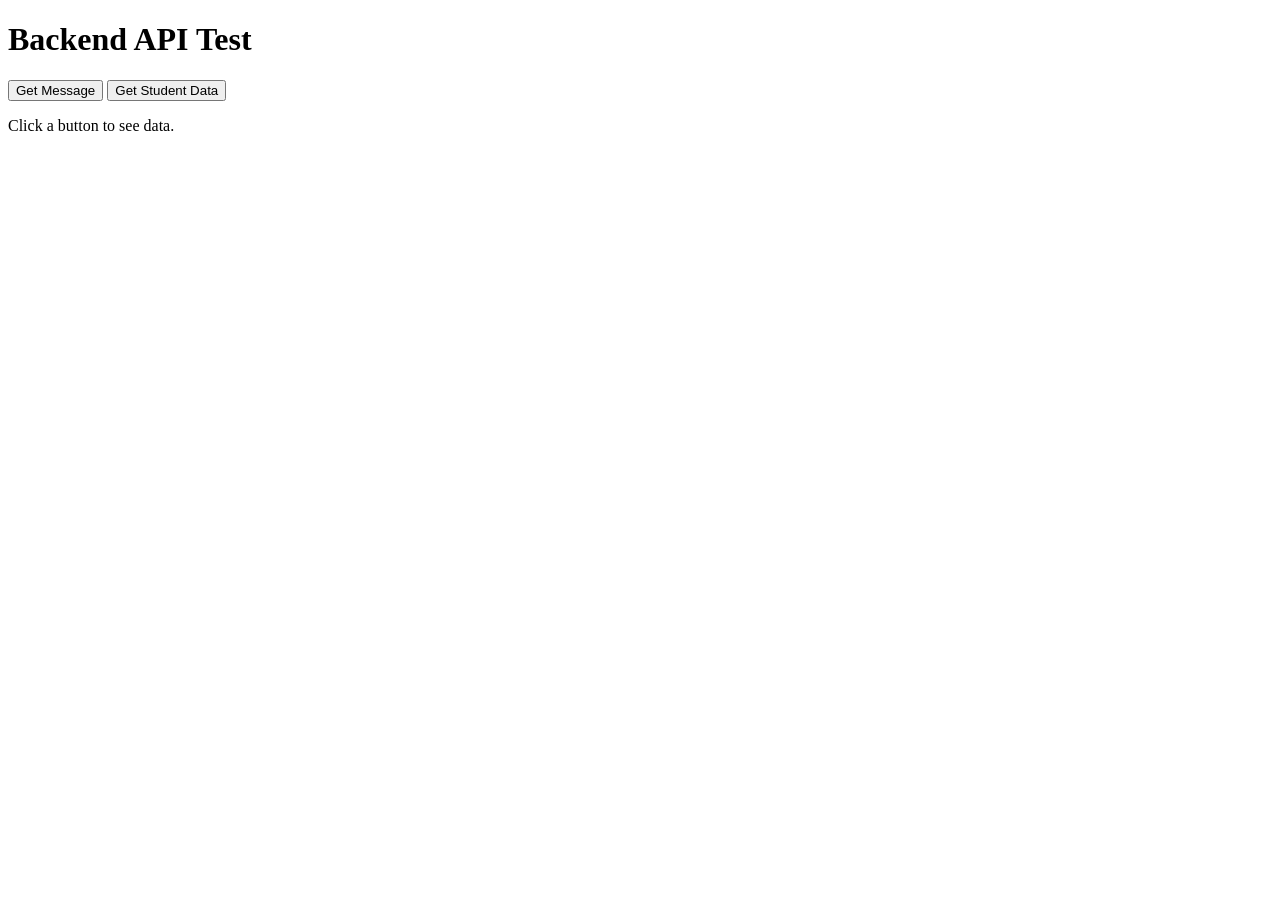
<file: First api/index.html>
<!DOCTYPE html>
<html>
<head>
  <title>Backend Test</title>
</head>
<body>
  <h1>Backend API Test</h1>

  <button onclick="getMessage()">Get Message</button>
  <button onclick="getStudent()">Get Student Data</button>

  <p id="output">Click a button to see data.</p>

  <script src="script.js"></script>
</body>
</html>
</file>
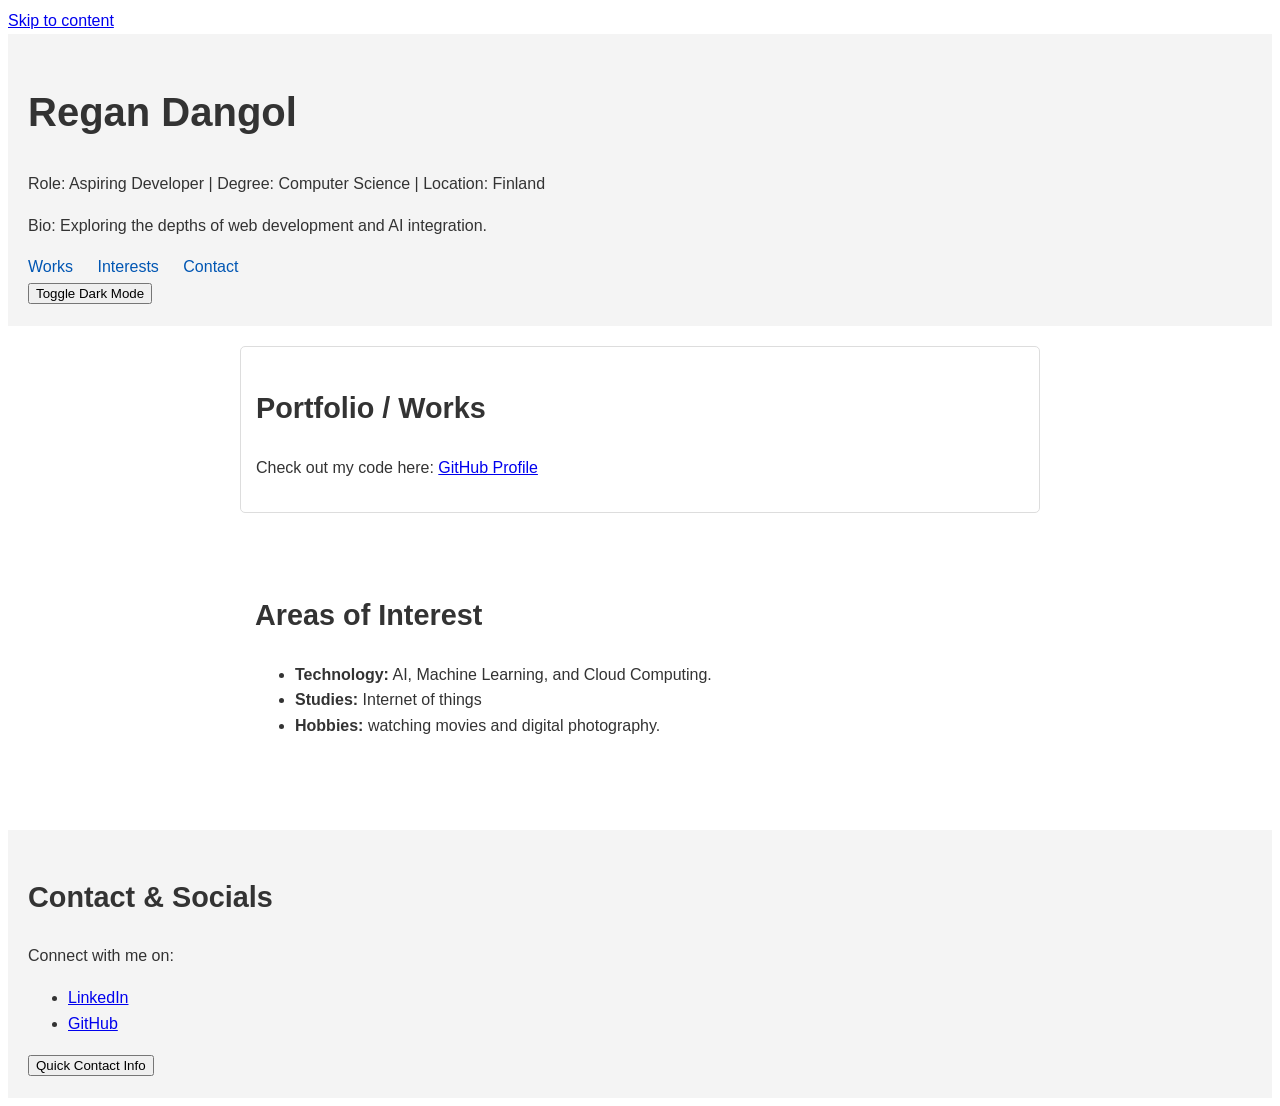
<file: L04-Javascript/index.html>
<!DOCTYPE html>
<html lang="en">
<head>
    <meta charset="UTF-8">
    <meta name="viewport" content="width=device-width, initial-scale=1.0">
    <title>Lecture 04 - JS Basics</title>
    <link rel="stylesheet" href="style.css">
</head>
<body>
    <a href="#main">Skip to content</a>

    <header>
        <h1>Regan Dangol</h1>
        <p>Role: Aspiring Developer | Degree: Computer Science | Location: Finland</p>
        <p>Bio: Exploring the depths of web development and AI integration.</p>
        
        <nav>
            <ul>
                <li><a href="#portfolio">Works</a></li>
                <li><a href="#interests">Interests</a></li>
                <li><a href="#contact">Contact</a></li>
            </ul>
        </nav>
        
        <button id="theme-btn">Toggle Dark Mode</button>
    </header>

    <main id="main">
        <section id="portfolio" class="card">
            <h2>Portfolio / Works</h2>
            <p>Check out my code here: <a href="https://github.com/ShiroiYuki111">GitHub Profile</a></p>
        </section>

        <section id="interests">
            <h2>Areas of Interest</h2>
            <ul>
                <li><strong>Technology:</strong> AI, Machine Learning, and Cloud Computing.</li>
                <li><strong>Studies:</strong> Internet of things</li>
                <li><strong>Hobbies:</strong> watching movies and digital photography.</li>
            </ul>
        </section>
    </main>

    <footer id="contact">
        <h2>Contact & Socials</h2>
        <p>Connect with me on:</p>
        <ul>
            <li><a href="https://linkedin.com">LinkedIn</a></li>
            <li><a href="https://github.com/ShiroiYuki111">GitHub</a></li>
        </ul>
        
        <button id="contact-btn">Quick Contact Info</button>
    </footer>

    <script src="script.js"></script>
</body>
</html>
</file>
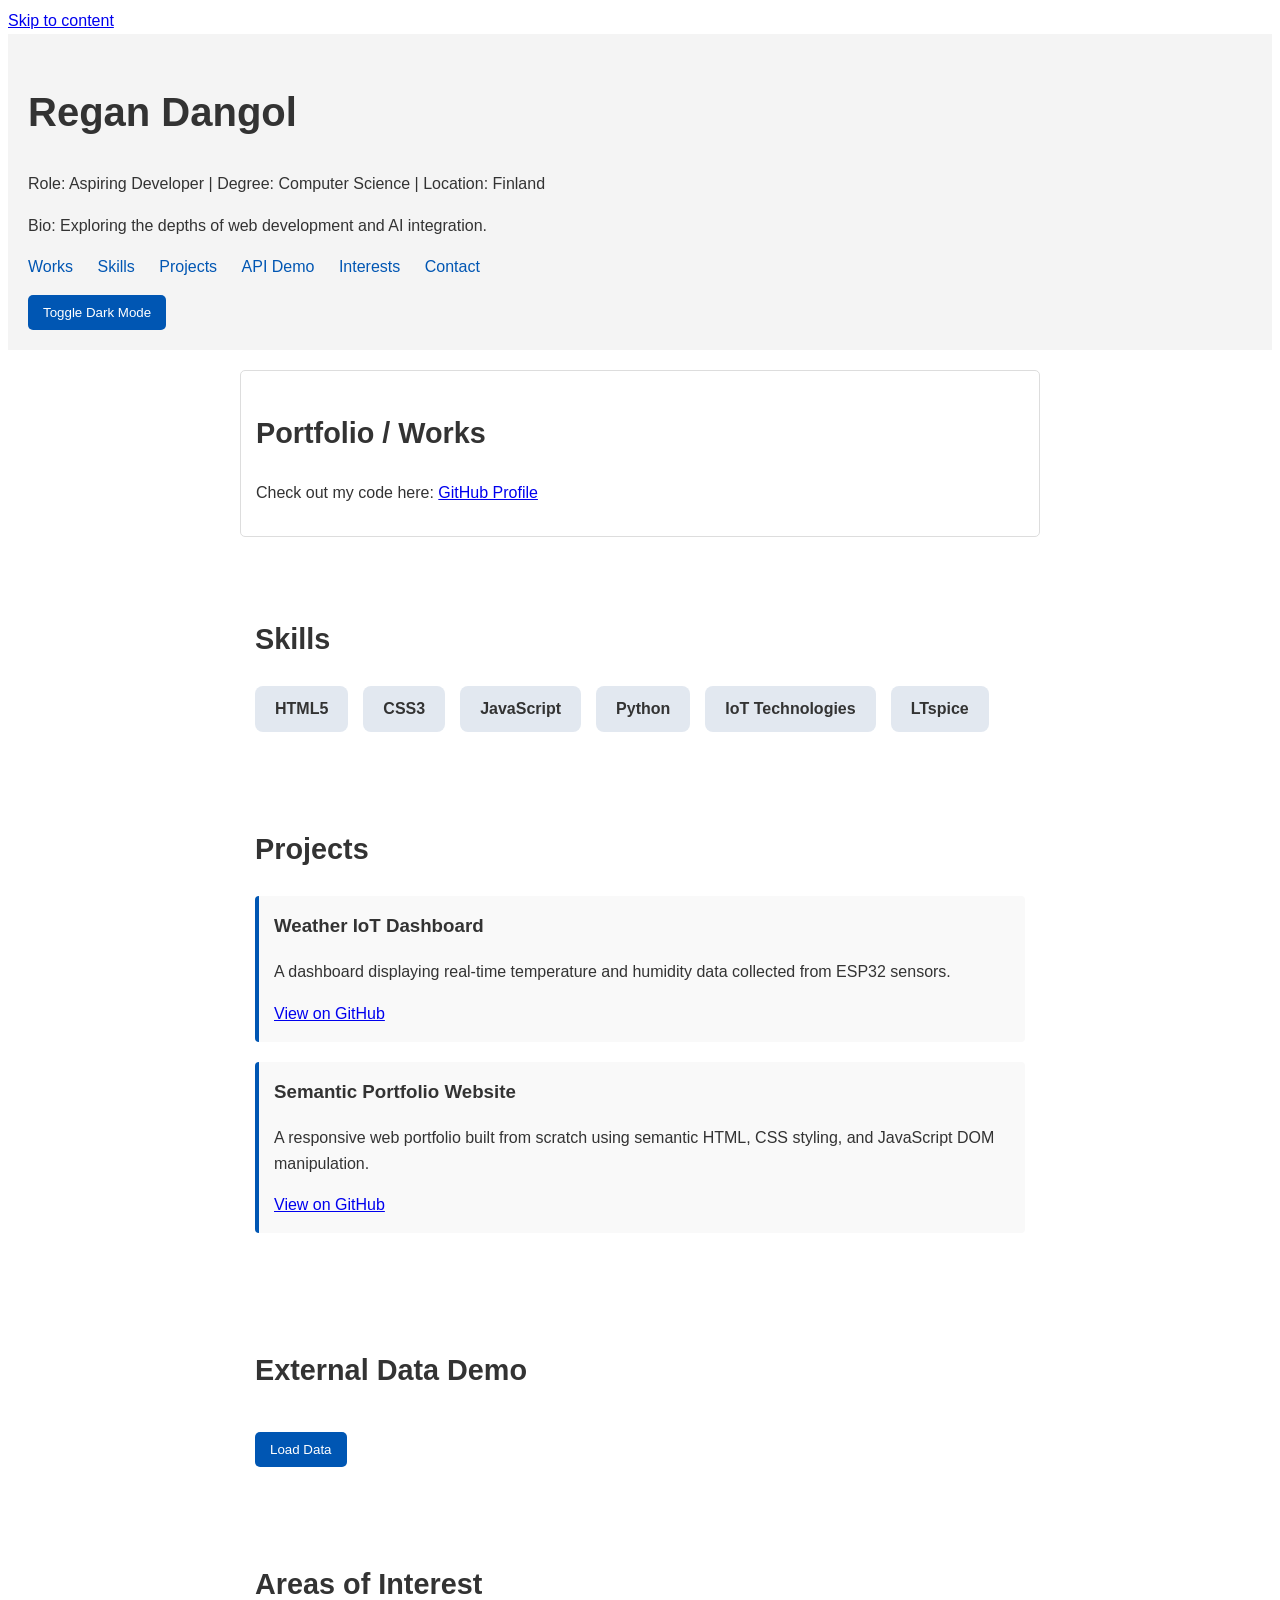
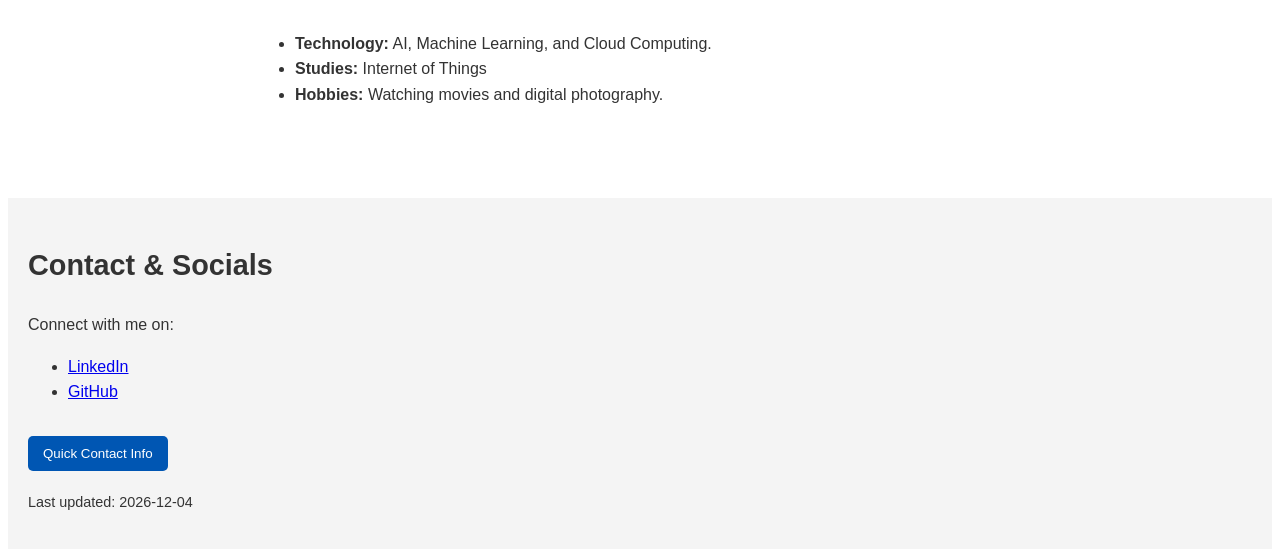
<file: L06/index.html>
<!DOCTYPE html>
<html lang="en">
<head>
    <meta charset="UTF-8">
    <meta name="viewport" content="width=device-width, initial-scale=1.0">
    <title>Lecture 06 - API Fetch Portfolio</title>
    <link rel="stylesheet" href="style.css">
</head>
<body>
    <a href="#main">Skip to content</a>

    <header>
        <h1>Regan Dangol</h1>
        <p>Role: Aspiring Developer | Degree: Computer Science | Location: Finland</p>
        <p>Bio: Exploring the depths of web development and AI integration.</p>
        
        <nav>
            <ul>
                <li><a href="#portfolio">Works</a></li>
                <li><a href="#skills">Skills</a></li>
                <li><a href="#projects">Projects</a></li>
                <li><a href="#api-demo">API Demo</a></li>
                <li><a href="#interests">Interests</a></li>
                <li><a href="#contact">Contact</a></li>
            </ul>
        </nav>
        
        <button id="theme-btn">Toggle Dark Mode</button>
    </header>

    <main id="main">
        <section id="portfolio" class="card">
            <h2>Portfolio / Works</h2>
            <p>Check out my code here: <a href="https://github.com/ShiroiYuki111">GitHub Profile</a></p>
        </section>

        <section id="skills">
            <h2>Skills</h2>
            <div class="skills-grid">
                <div class="skill-card">HTML5</div>
                <div class="skill-card">CSS3</div>
                <div class="skill-card">JavaScript</div>
                <div class="skill-card">Python</div>
                <div class="skill-card">IoT Technologies</div>
                <div class="skill-card">LTspice</div>
            </div>
        </section>

        <section id="projects">
            <h2>Projects</h2>
            <article class="project-card">
                <h3>Weather IoT Dashboard</h3>
                <p>A dashboard displaying real-time temperature and humidity data collected from ESP32 sensors.</p>
                <a href="https://github.com/ShiroiYuki111" target="_blank">View on GitHub</a>
            </article>

            <article class="project-card">
                <h3>Semantic Portfolio Website</h3>
                <p>A responsive web portfolio built from scratch using semantic HTML, CSS styling, and JavaScript DOM manipulation.</p>
                <a href="https://github.com/ShiroiYuki111" target="_blank">View on GitHub</a>
            </article>
        </section>

        <section id="api-demo">
            <h2>External Data Demo</h2>
            <button id="load-data-btn">Load Data</button>
            
            <div id="api-result-container" class="card" style="margin-top: 15px; display: none;">
                </div>
        </section>

        <section id="interests">
            <h2>Areas of Interest</h2>
            <ul>
                <li><strong>Technology:</strong> AI, Machine Learning, and Cloud Computing.</li>
                <li><strong>Studies:</strong> Internet of Things</li>
                <li><strong>Hobbies:</strong> Watching movies and digital photography.</li>
            </ul>
        </section>
    </main>

    <footer id="contact">
        <h2>Contact & Socials</h2>
        <p>Connect with me on:</p>
        <ul>
            <li><a href="https://linkedin.com">LinkedIn</a></li>
            <li><a href="https://github.com/ShiroiYuki111">GitHub</a></li>
        </ul>
        
        <button id="contact-btn">Quick Contact Info</button>
        
        <p style="margin-top: 20px; font-size: 0.9em;">Last updated: <span id="last-updated"></span></p>
    </footer>

    <script src="script.js"></script>
</body>
</html>
</file>
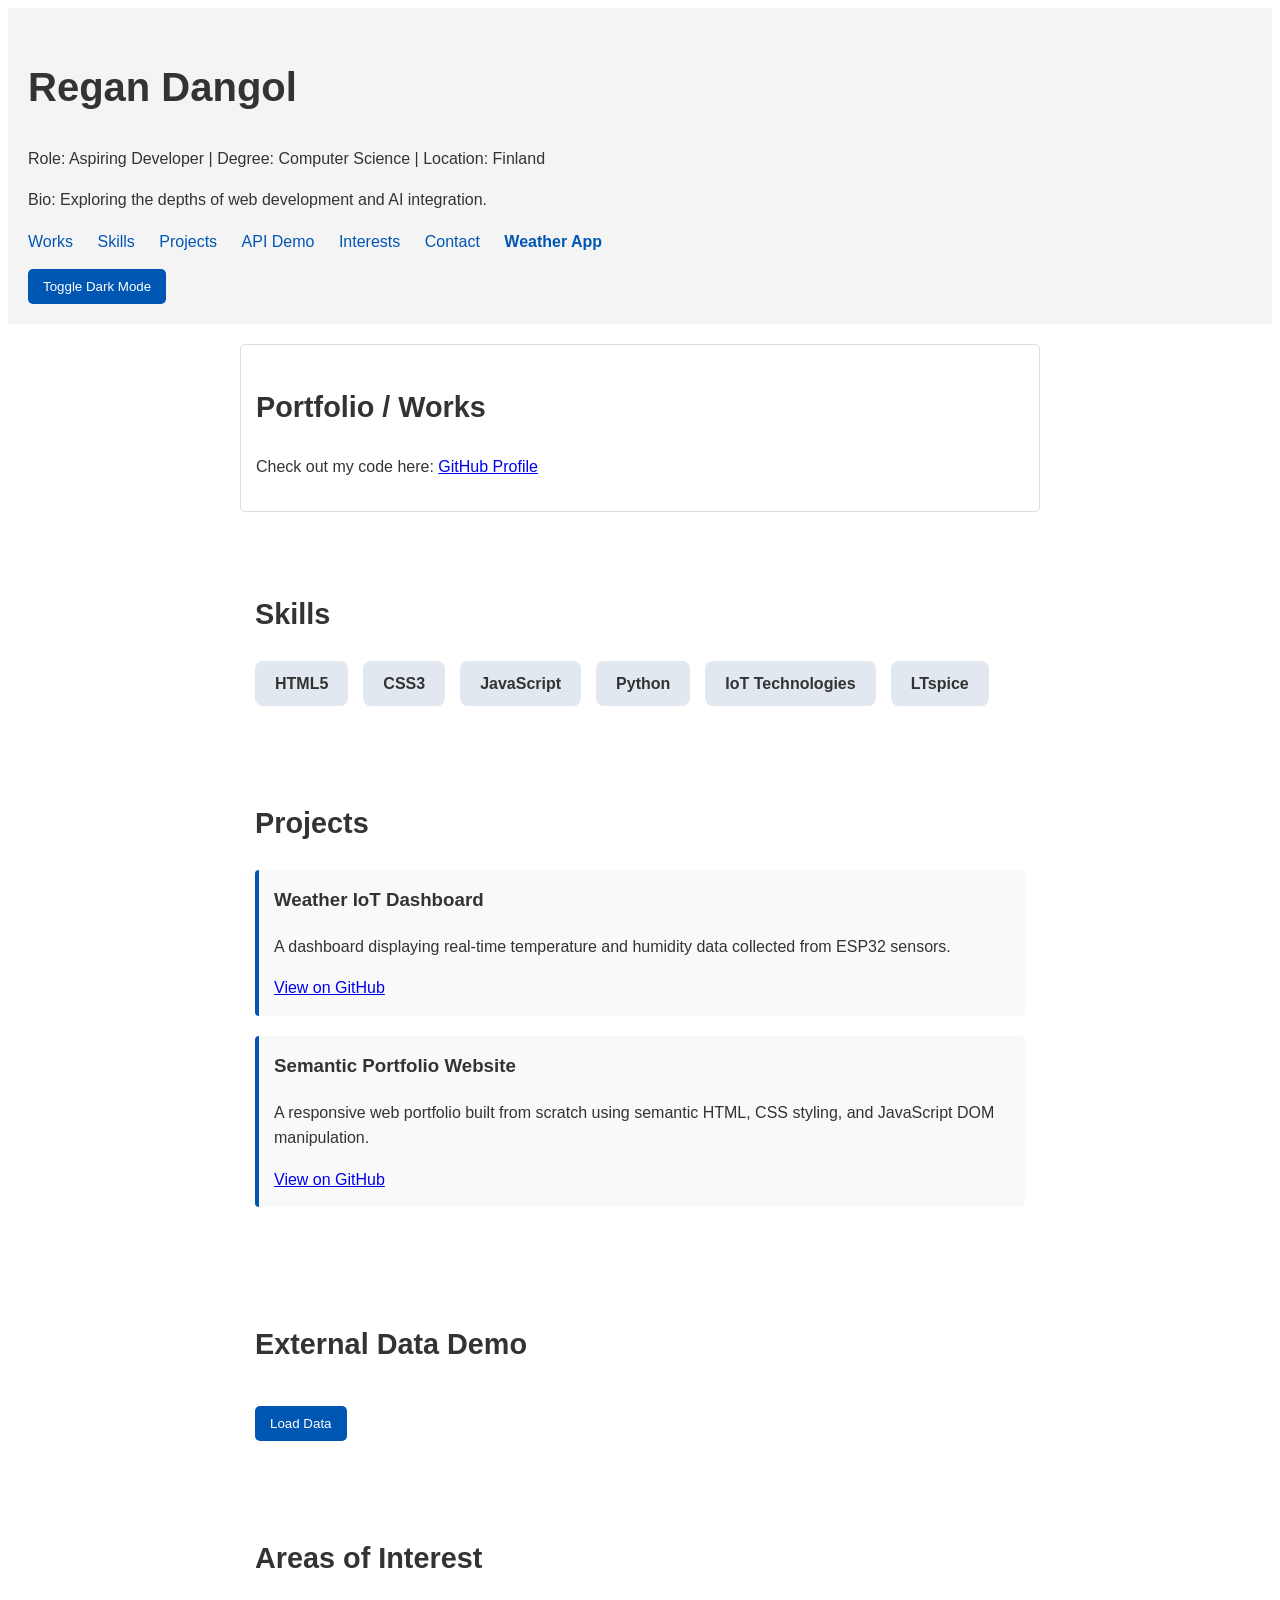
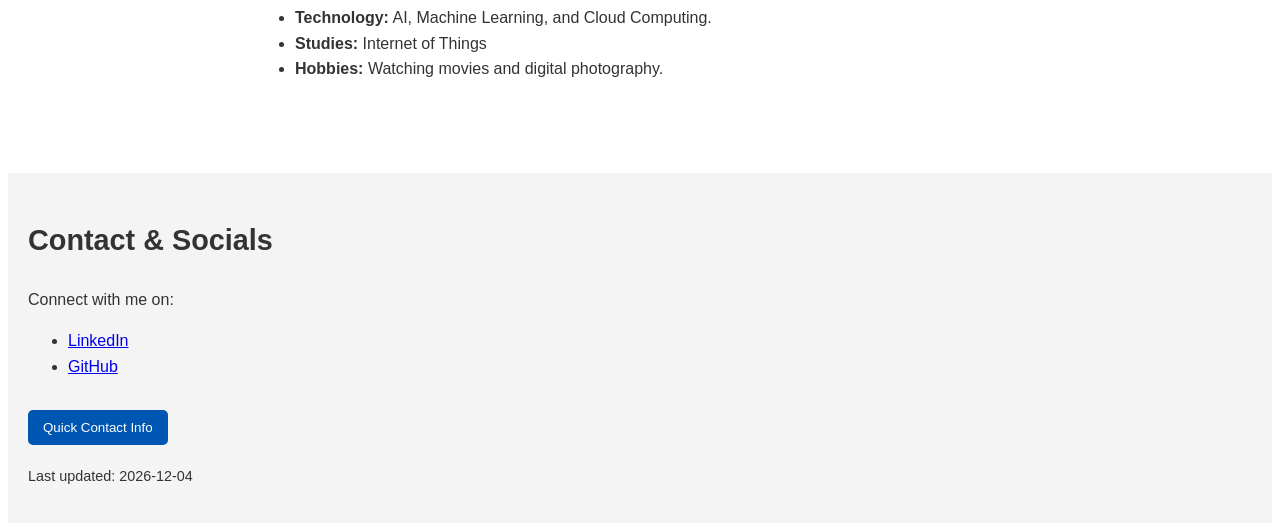
<file: L07/index.html>
<!DOCTYPE html>
<html lang="en">
<head>
    <meta charset="UTF-8">
    <meta name="viewport" content="width=device-width, initial-scale=1.0">
    <title>Regan Dangol - Web Portfolio</title>
    <link rel="stylesheet" href="style.css">
</head>
<body>
    <a href="#main" style="position: absolute; left: -9999px;">Skip to content</a>

    <header>
        <h1>Regan Dangol</h1>
        <p>Role: Aspiring Developer | Degree: Computer Science | Location: Finland</p>
        <p>Bio: Exploring the depths of web development and AI integration.</p>
        
        <nav>
            <ul>
                <li><a href="#portfolio">Works</a></li>
                <li><a href="#skills">Skills</a></li>
                <li><a href="#projects">Projects</a></li>
                <li><a href="#api-demo">API Demo</a></li>
                <li><a href="#interests">Interests</a></li>
                <li><a href="#contact">Contact</a></li>
                <li><a href="weather.html" style="font-weight: bold;">Weather App</a></li>
            </ul>
        </nav>
        
        <button id="theme-btn">Toggle Dark Mode</button>
    </header>

    <main id="main">
        <section id="portfolio" class="card">
            <h2>Portfolio / Works</h2>
            <p>Check out my code here: <a href="https://github.com/ShiroiYuki111" target="_blank">GitHub Profile</a></p>
        </section>

        <section id="skills">
            <h2>Skills</h2>
            <div class="skills-grid">
                <div class="skill-card">HTML5</div>
                <div class="skill-card">CSS3</div>
                <div class="skill-card">JavaScript</div>
                <div class="skill-card">Python</div>
                <div class="skill-card">IoT Technologies</div>
                <div class="skill-card">LTspice</div>
            </div>
        </section>

        <section id="projects">
            <h2>Projects</h2>
            <article class="project-card">
                <h3>Weather IoT Dashboard</h3>
                <p>A dashboard displaying real-time temperature and humidity data collected from ESP32 sensors.</p>
                <a href="https://github.com/ShiroiYuki111" target="_blank">View on GitHub</a>
            </article>

            <article class="project-card">
                <h3>Semantic Portfolio Website</h3>
                <p>A responsive web portfolio built from scratch using semantic HTML, CSS styling, and JavaScript DOM manipulation.</p>
                <a href="https://github.com/ShiroiYuki111" target="_blank">View on GitHub</a>
            </article>
        </section>

        <section id="api-demo">
            <h2>External Data Demo</h2>
            <button id="load-data-btn">Load Data</button>
            
            <div id="api-result-container" class="card" style="margin-top: 15px; display: none;">
            </div>
        </section>

        <section id="interests">
            <h2>Areas of Interest</h2>
            <ul>
                <li><strong>Technology:</strong> AI, Machine Learning, and Cloud Computing.</li>
                <li><strong>Studies:</strong> Internet of Things</li>
                <li><strong>Hobbies:</strong> Watching movies and digital photography.</li>
            </ul>
        </section>
    </main>

    <footer id="contact">
        <h2>Contact & Socials</h2>
        <p>Connect with me on:</p>
        <ul>
            <li><a href="https://linkedin.com" target="_blank">LinkedIn</a></li>
            <li><a href="https://github.com/ShiroiYuki111" target="_blank">GitHub</a></li>
        </ul>
        
        <button id="contact-btn">Quick Contact Info</button>
        
        <p style="margin-top: 20px; font-size: 0.9em;">Last updated: <span id="last-updated"></span></p>
    </footer>

    <script src="script.js"></script>
</body>
</html>
</file>
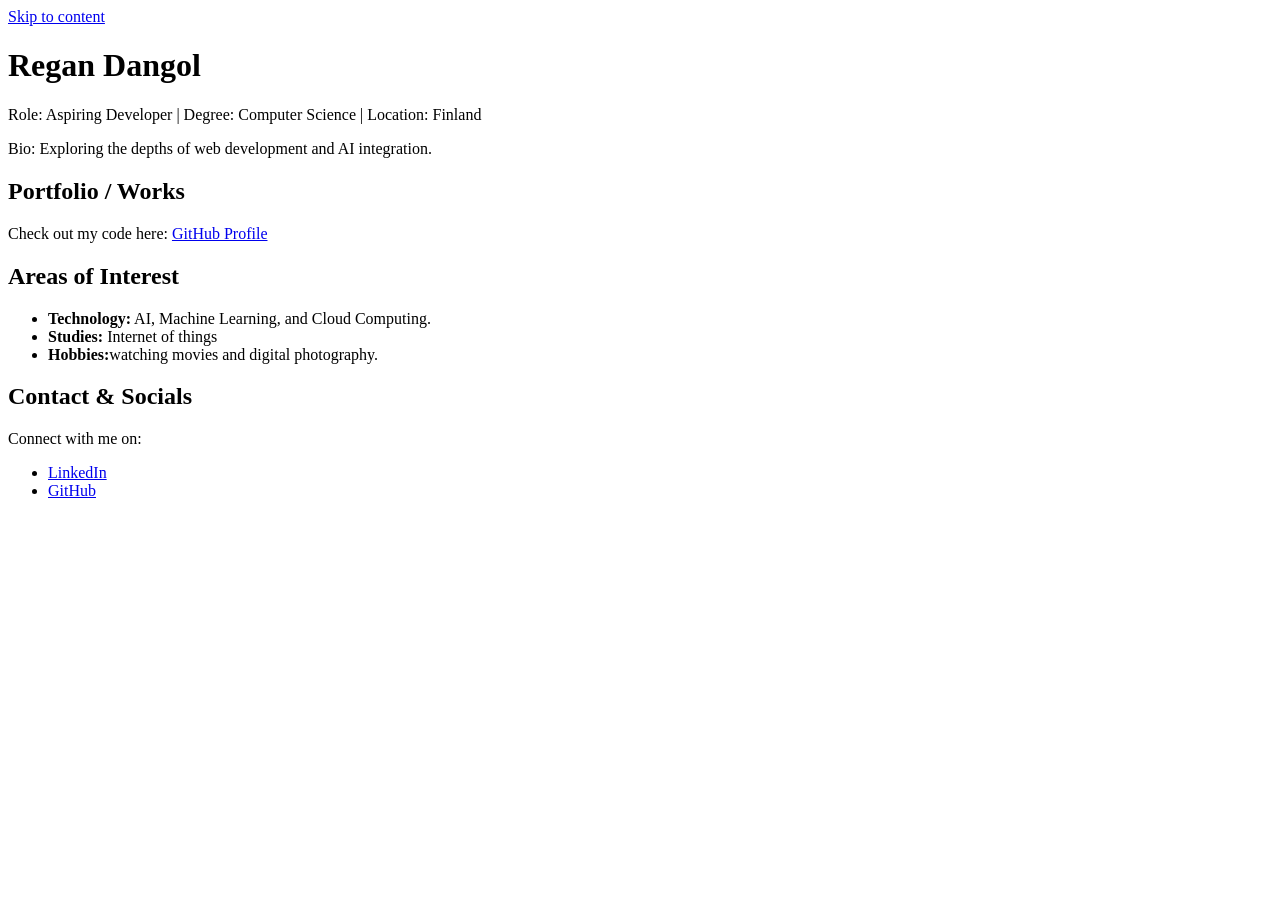
<file: lecture-02-semantic-html/index.html>
<!DOCTYPE html>
<html lang="en">
<head>
    <meta charset="UTF-8">
    <meta name="viewport" content="width=device-width, initial-scale=1.0">
    <title>Lecture 02 - Semantic HTML Portfolio</title>
</head>
<body>
    <a href="#main">Skip to content</a>

    <header>
        <h1>Regan Dangol</h1>
        <p>Role: Aspiring Developer | Degree: Computer Science | Location: Finland</p>
        <p>Bio: Exploring the depths of web development and AI integration.</p>
    </header>

    <main id="main">
        <section>
            <h2>Portfolio / Works</h2>

            <p>Check out my code here: <a href="https://github.com/ShiroiYuki111">GitHub Profile</a></p>
            
        </section>

        <section>
            <h2>Areas of Interest</h2>
            <ul>
                <li><strong>Technology:</strong> AI, Machine Learning, and Cloud Computing.</li>
                <li><strong>Studies:</strong> Internet of things</li>
                <li><strong>Hobbies:</strong>watching movies and digital photography.</li>
            </ul>
        </section>
    </main>

    <footer>
        <h2>Contact & Socials</h2>
        <p>Connect with me on:</p>
        <ul>
            <li><a href="https://linkedin.com">LinkedIn</a></li>
            <li><a href="https://github.com/ShiroiYuki111">GitHub</a></li>
        </ul>
    </footer>
</body>
</html>
</file>
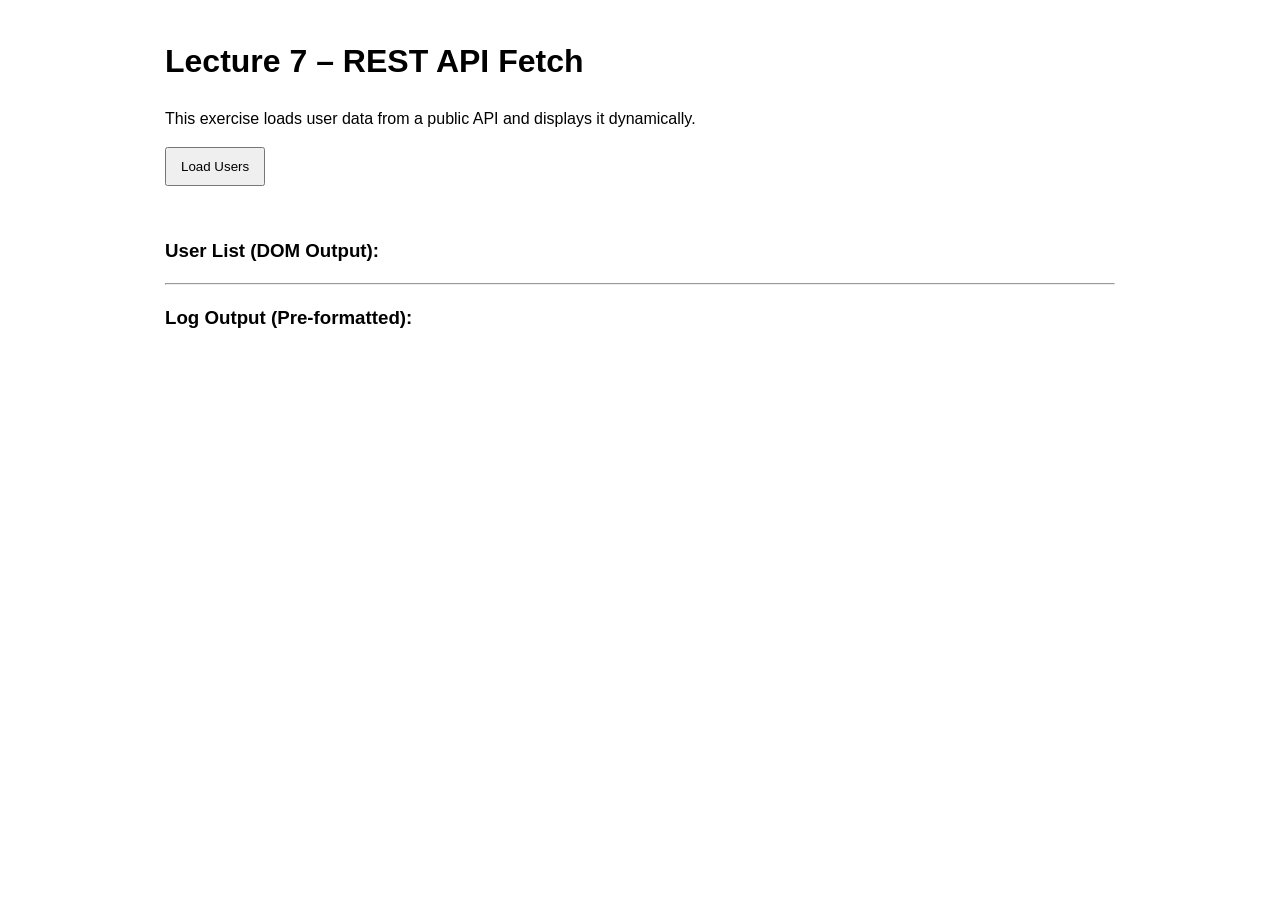
<file: Data format-API/exercise.html>
<!DOCTYPE html>
<html lang="en">
<head>
    <meta charset="UTF-8">
    <meta name="viewport" content="width=device-width, initial-scale=1.0">
    <title>Lecture 7 – REST API Fetch</title>
    <link rel="stylesheet" href="exercise.css">
</head>
<body>

    <header class="container">
        <h1>Lecture 7 – REST API Fetch</h1>
        <p>This exercise loads user data from a public API and displays it dynamically.</p>
        
        <button id="btnLoadUsers">Load Users</button>
    </header>

    <main class="container">
        <h3>User List (DOM Output):</h3>
        <ul id="userList"></ul>

        <hr>

        <h3>Log Output (Pre-formatted):</h3>
        <pre id="output"></pre>
    </main>

    <script src="exercise.js"></script>
</body>
</html>
</file>
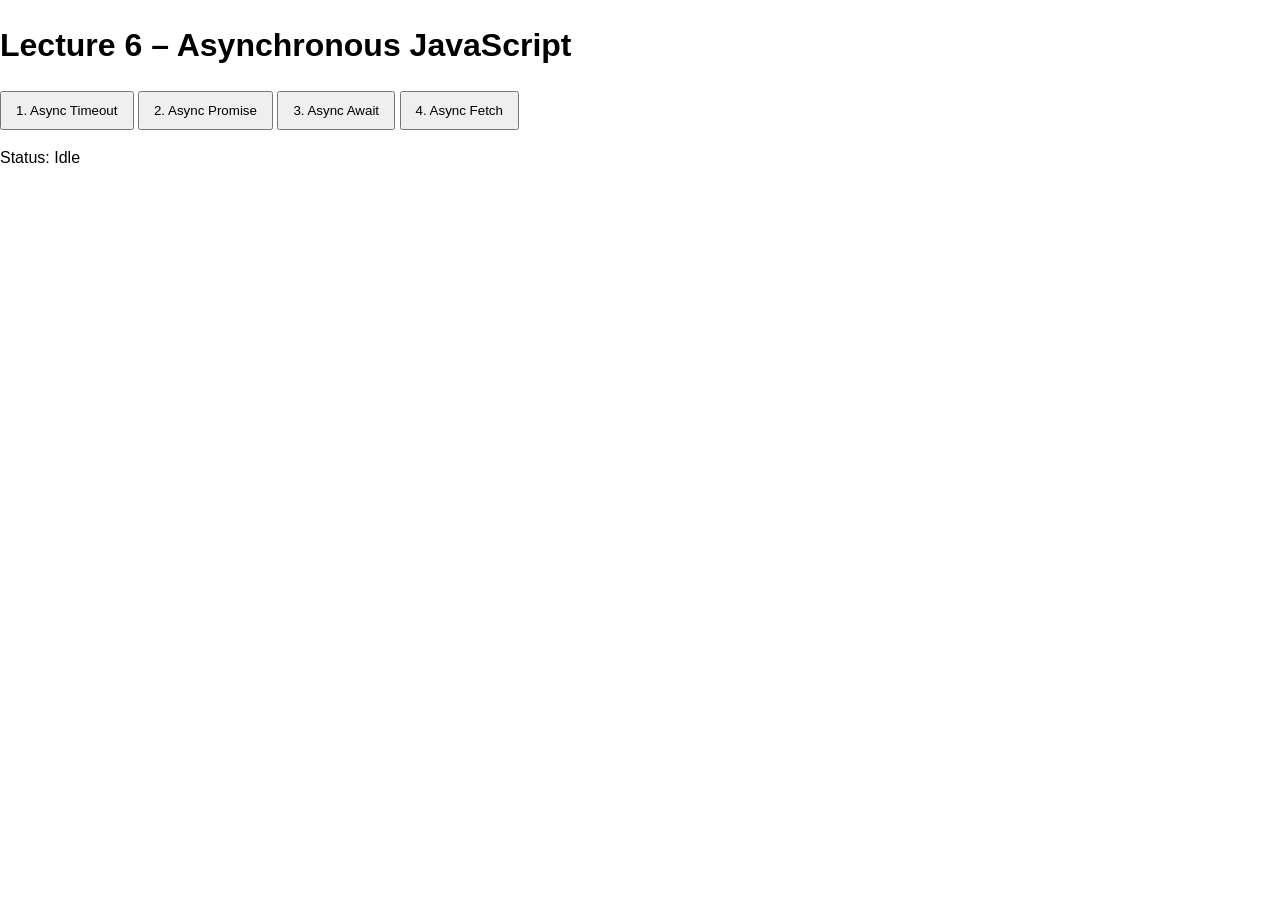
<file: L06-Lecture 6 Asynchronous JavaScript exercise/exercise.html>
<!DOCTYPE html>
<html lang="en">
<head>
    <meta charset="UTF-8">
    <title>Lecture 6 – Async Basics</title>
    <link rel="stylesheet" href="exercise.css">
</head>
<body>

<h1>Lecture 6 – Asynchronous JavaScript</h1>

<button id="btnTimeout"> 1. Async Timeout</button>
<button id="btnPromise"> 2. Async Promise</button>
<button id="btnAwait"> 3. Async Await</button>
<button id="btnFetch"> 4. Async Fetch</button>

<p id="status">Status: Idle</p>
<pre id="output"></pre>

<script src="exercise.js"></script>
</body>
</html>
</file>
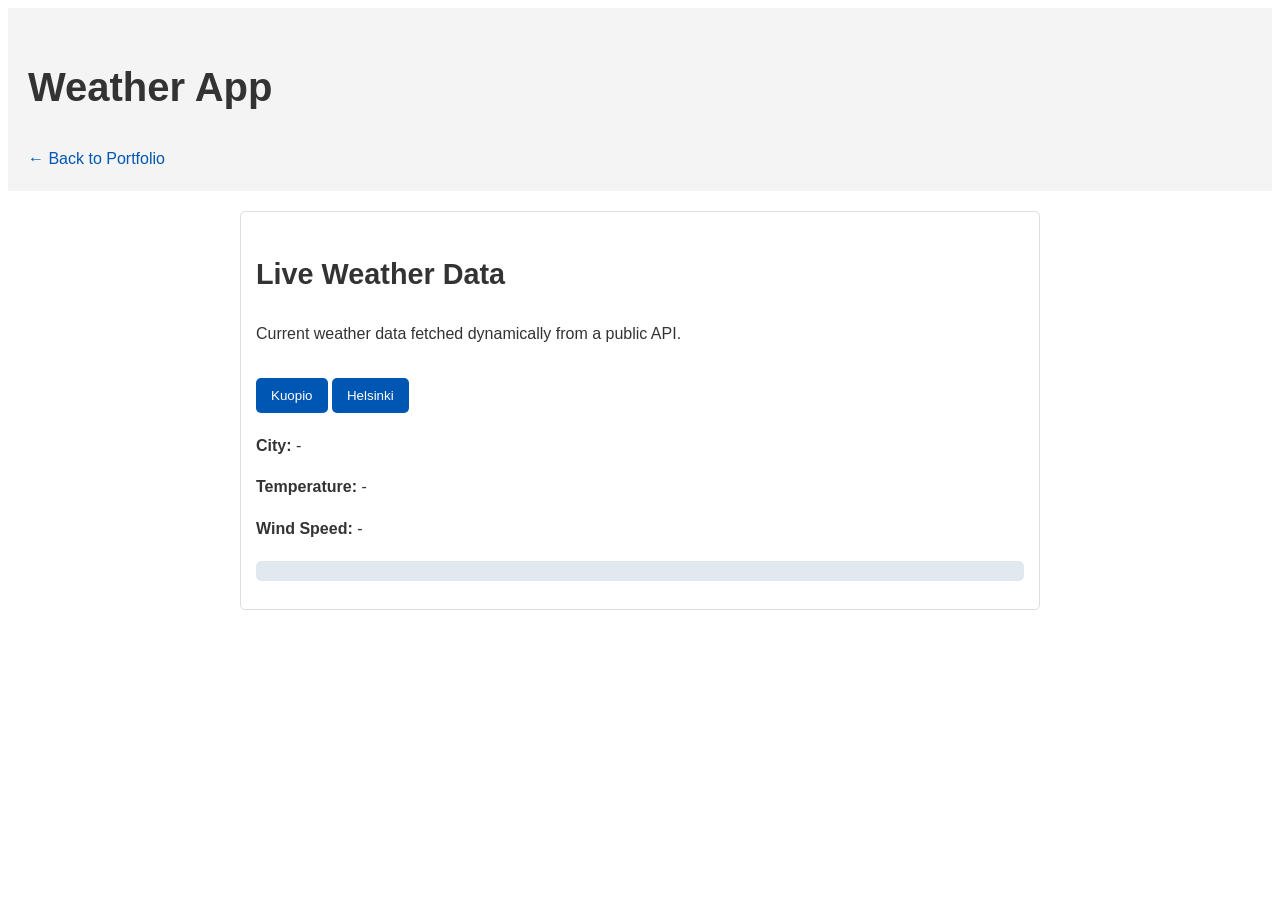
<file: L07/weather.html>
<!DOCTYPE html>
<html lang="en">
<head>
    <meta charset="UTF-8">
    <meta name="viewport" content="width=device-width, initial-scale=1.0">
    <title>Weather App - Regan Dangol</title>
    <link rel="stylesheet" href="style.css">
</head>
<body>
    <header>
        <h1>Weather App</h1>
        <nav>
            <ul>
                <li><a href="index.html">← Back to Portfolio</a></li>
            </ul>
        </nav>
    </header>

    <main id="main">
        <section class="card">
            <h2>Live Weather Data</h2>
            <p>Current weather data fetched dynamically from a public API.</p>

            <button id="btnKuopio">Kuopio</button>
            <button id="btnHelsinki">Helsinki</button>

            <div id="weatherBox" style="margin-top: 20px;">
                <p><strong>City:</strong> <span id="city">-</span></p>
                <p><strong>Temperature:</strong> <span id="temperature">-</span></p>
                <p><strong>Wind Speed:</strong> <span id="wind">-</span></p>
            </div>

            <pre id="output" style="background: #e2e8f0; padding: 10px; margin-top: 20px; border-radius: 5px; color: #333;"></pre>
        </section>
    </main>

    <script src="weather.js"></script>
</body>
</html>
</file>
<file: L04-Javascript/style.css>
body {
    font-family: 'Segoe UI', Tahoma, Geneva, Verdana, sans-serif;
    line-height: 1.6;
    color: #333333;
}

h1 {
    font-size: 2.5rem;
}

h2 {
    font-size: 1.8rem;
}

header, footer {
    background-color: #f4f4f4;
    padding: 20px;
}

#main-content, main {
    max-width: 800px;
    margin: 0 auto;
    padding: 20px;
}

section {
    margin-bottom: 40px;
    padding: 15px;
}

nav ul {
    list-style-type: none;
    padding: 0;
    margin: 0;
}

nav li {
    display: inline-block;
    margin-right: 20px;
}

nav a {
    text-decoration: none;
    color: #0056b3;
}

nav a:hover {
    text-decoration: underline; 
    color: #003d82;
}

.card {
    border: 1px solid #dddddd;
    border-radius: 5px;
    padding: 15px;
}

img {
    max-width: 100%;
    height: auto;
}
.dark-mode {
    background-color: #121212;
    color: #ffffff;
}

.dark-mode header, 
.dark-mode footer {
    background-color: #222222;
}

.dark-mode a {
    color: #4da6ff;
}
</file>
<file: L06/style.css>
/* Base Typography & Layout */
body {
    font-family: 'Segoe UI', Tahoma, Geneva, Verdana, sans-serif;
    line-height: 1.6;
    color: #333333;
    transition: background-color 0.3s, color 0.3s;
}

h1 { font-size: 2.5rem; }
h2 { font-size: 1.8rem; }

header, footer {
    background-color: #f4f4f4;
    padding: 20px;
    transition: background-color 0.3s;
}

#main {
    max-width: 800px;
    margin: 0 auto;
    padding: 20px;
}

section {
    margin-bottom: 40px;
    padding: 15px;
}

/* Navigation */
nav ul {
    list-style-type: none;
    padding: 0;
    margin: 0;
}

nav li {
    display: inline-block;
    margin-right: 20px;
}

nav a {
    text-decoration: none;
    color: #0056b3;
}

nav a:hover {
    text-decoration: underline; 
    color: #003d82;
}

/* Buttons & Images */
button {
    margin-top: 15px;
    padding: 10px 15px;
    cursor: pointer;
    border: none;
    background-color: #0056b3;
    color: white;
    border-radius: 5px;
}

button:hover { background-color: #003d82; }

img {
    max-width: 100%;
    height: auto;
    margin-top: 15px;
}

.card {
    border: 1px solid #dddddd;
    border-radius: 5px;
    padding: 15px;
}

/* Skills Grid */
.skills-grid {
    display: flex;
    flex-wrap: wrap;
    gap: 15px;
}

.skill-card {
    background-color: #e2e8f0;
    padding: 10px 20px;
    border-radius: 8px;
    font-weight: bold;
    color: #333333;
}

/* Projects */
.project-card {
    border-left: 4px solid #0056b3;
    background-color: #f9f9f9;
    padding: 15px;
    margin-bottom: 20px;
    border-radius: 4px;
}

.project-card h3 { margin-top: 0; }

/* ==========================================
   Dark Mode Theme
   ========================================== */
.dark-mode {
    background-color: #121212;
    color: #ffffff;
}

.dark-mode header, 
.dark-mode footer {
    background-color: #222222;
}

.dark-mode a { color: #4da6ff; }
.dark-mode .card { border-color: #444444; }

.dark-mode .skill-card {
    background-color: #334155;
    color: #f8fafc;
}

.dark-mode .project-card {
    background-color: #1e293b;
    border-left-color: #4da6ff;
}
</file>
<file: L07/style.css>
body {
    font-family: 'Segoe UI', Tahoma, Geneva, Verdana, sans-serif;
    line-height: 1.6;
    color: #333333;
    transition: background-color 0.3s, color 0.3s;
}

h1 { font-size: 2.5rem; }
h2 { font-size: 1.8rem; }

header, footer {
    background-color: #f4f4f4;
    padding: 20px;
    transition: background-color 0.3s;
}

#main {
    max-width: 800px;
    margin: 0 auto;
    padding: 20px;
}

section {
    margin-bottom: 40px;
    padding: 15px;
}

nav ul {
    list-style-type: none;
    padding: 0;
    margin: 0;
}

nav li {
    display: inline-block;
    margin-right: 20px;
}

nav a {
    text-decoration: none;
    color: #0056b3;
}

nav a:hover {
    text-decoration: underline; 
    color: #003d82;
}

button {
    margin-top: 15px;
    padding: 10px 15px;
    cursor: pointer;
    border: none;
    background-color: #0056b3;
    color: white;
    border-radius: 5px;
}

button:hover { background-color: #003d82; }

img {
    max-width: 100%;
    height: auto;
    margin-top: 15px;
}

.card {
    border: 1px solid #dddddd;
    border-radius: 5px;
    padding: 15px;
}

.skills-grid {
    display: flex;
    flex-wrap: wrap;
    gap: 15px;
}

.skill-card {
    background-color: #e2e8f0;
    padding: 10px 20px;
    border-radius: 8px;
    font-weight: bold;
    color: #333333;
}

.project-card {
    border-left: 4px solid #0056b3;
    background-color: #f9f9f9;
    padding: 15px;
    margin-bottom: 20px;
    border-radius: 4px;
}

.project-card h3 { margin-top: 0; }

.dark-mode {
    background-color: #121212;
    color: #ffffff;
}

.dark-mode header, 
.dark-mode footer {
    background-color: #222222;
}

.dark-mode a { color: #4da6ff; }
.dark-mode .card { border-color: #444444; }

.dark-mode .skill-card {
    background-color: #334155;
    color: #f8fafc;
}

.dark-mode .project-card {
    background-color: #1e293b;
    border-left-color: #4da6ff;
}
</file>
<file: Data format-API/exercise.css>
/* Minimal styling for readability (not a redesign) */
* { box-sizing: border-box; }

body {
  font-family: Arial, sans-serif;
  margin: 0;
  line-height: 1.5;
}

.container {
  width: min(950px, 92%);
  margin: 0 auto;
  padding: 16px 0;
}

.subtitle { margin-top: 4px; color: #555; }

.card {
  border: 1px solid #ddd;
  border-radius: 10px;
  padding: 16px;
  margin: 16px 0;
}

.row {
  display: flex;
  gap: 8px;
  flex-wrap: wrap;
  align-items: center;
}

button {
  padding: 10px 14px;
  cursor: pointer;
}

input {
  padding: 10px 12px;
  width: 160px;
}
/* Style for completed items in Exercise 2 */
li.done span {
    text-decoration: line-through;
    color: #888;
}

li {
    list-style: none;
    margin: 5px 0;
    padding: 5px;
    border-bottom: 1px solid #eee;
    display: flex;
    justify-content: space-between;
    align-items: center;
}
</file>
<file: L06-Lecture 6 Asynchronous JavaScript exercise/exercise.css>
/* Minimal styling for readability (not a redesign) */
* { box-sizing: border-box; }

body {
  font-family: Arial, sans-serif;
  margin: 0;
  line-height: 1.5;
}

.container {
  width: min(950px, 92%);
  margin: 0 auto;
  padding: 16px 0;
}

.subtitle { margin-top: 4px; color: #555; }

.card {
  border: 1px solid #ddd;
  border-radius: 10px;
  padding: 16px;
  margin: 16px 0;
}

.row {
  display: flex;
  gap: 8px;
  flex-wrap: wrap;
  align-items: center;
}

button {
  padding: 10px 14px;
  cursor: pointer;
}

input {
  padding: 10px 12px;
  width: 160px;
}
/* Style for completed items in Exercise 2 */
li.done span {
    text-decoration: line-through;
    color: #888;
}

li {
    list-style: none;
    margin: 5px 0;
    padding: 5px;
    border-bottom: 1px solid #eee;
    display: flex;
    justify-content: space-between;
    align-items: center;
}
</file>
